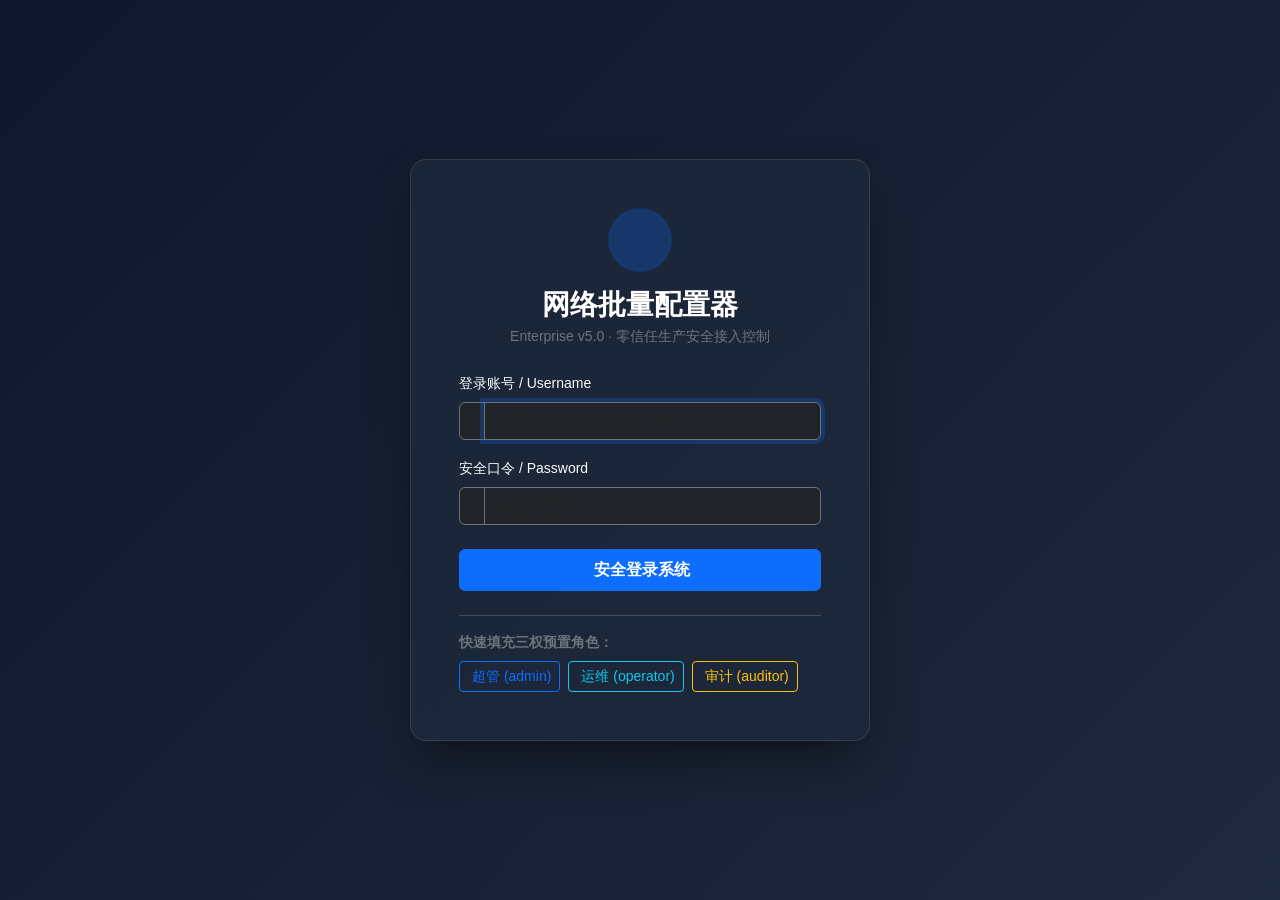
<file: templates/login.html>
<!DOCTYPE html>
<html lang="zh-CN">
<head>
    <meta charset="UTF-8">
    <meta name="viewport" content="width=device-width, initial-scale=1.0">
    <title>系统安全登录 - 网络批量配置器 Enterprise</title>
    <!-- Bootstrap 5.3 CSS -->
    <link href="https://cdn.bootcdn.net/ajax/libs/twitter-bootstrap/5.3.3/css/bootstrap.min.css" rel="stylesheet">
    <!-- Bootstrap Icons -->
    <link href="https://cdn.bootcdn.net/ajax/libs/bootstrap-icons/1.11.3/font/bootstrap-icons.min.css" rel="stylesheet">
    <link href="/static/css/style.css" rel="stylesheet">
    <style>
        body {
            background: linear-gradient(135deg, #0f172a 0%, #1e293b 100%);
            min-height: 100vh;
            display: flex;
            align-items: center;
            justify-content: center;
            color: #f8fafc;
            font-family: -apple-system, BlinkMacSystemFont, "Segoe UI", Roboto, "Helvetica Neue", Arial, sans-serif;
        }
        .login-card {
            background: rgba(30, 41, 59, 0.85);
            backdrop-filter: blur(12px);
            border: 1px solid rgba(255, 255, 255, 0.1);
            border-radius: 1rem;
            box-shadow: 0 25px 50px -12px rgba(0, 0, 0, 0.5);
            max-width: 460px;
            width: 100%;
        }
        .role-pill {
            cursor: pointer;
            transition: all 0.2s ease;
        }
        .role-pill:hover {
            transform: translateY(-2px);
            filter: brightness(1.15);
        }
    </style>
</head>
<body>
<div class="container p-3">
    <div class="login-card mx-auto p-4 p-md-5">
        <div class="text-center mb-4">
            <div class="d-inline-flex align-items-center justify-content-center bg-primary bg-opacity-25 text-primary rounded-circle mb-3" style="width: 64px; height: 64px;">
                <i class="bi bi-shield-lock-fill fs-2"></i>
            </div>
            <h3 class="fw-bold tracking-wide mb-1 text-white">网络批量配置器</h3>
            <p class="text-secondary small mb-0">Enterprise v5.0 · 零信任生产安全接入控制</p>
        </div>

        <div id="loginAlert" class="alert alert-danger py-2 small" style="display: none;"></div>

        <form id="loginForm" onsubmit="handleLogin(event)">
            <div class="mb-3">
                <label class="form-label small text-light-50">登录账号 / Username</label>
                <div class="input-group">
                    <span class="input-group-text bg-dark border-secondary text-secondary"><i class="bi bi-person-fill"></i></span>
                    <input type="text" id="username" class="form-control bg-dark border-secondary text-white" placeholder="admin / operator / auditor" required autofocus>
                </div>
            </div>
            <div class="mb-4">
                <label class="form-label small text-light-50">安全口令 / Password</label>
                <div class="input-group">
                    <span class="input-group-text bg-dark border-secondary text-secondary"><i class="bi bi-key-fill"></i></span>
                    <input type="password" id="password" class="form-control bg-dark border-secondary text-white" placeholder="请输入口令" required>
                </div>
            </div>

            <button type="submit" class="btn btn-primary w-100 py-2 fw-semibold" id="btnLogin">
                <i class="bi bi-box-arrow-in-right me-1"></i> 安全登录系统
            </button>
        </form>

        <div class="mt-4 pt-3 border-top border-secondary border-opacity-50">
            <div class="d-flex justify-content-between align-items-center mb-2">
                <span class="small text-secondary fw-semibold">快速填充三权预置角色：</span>
            </div>
            <div class="d-flex flex-wrap gap-2">
                <button type="button" class="btn btn-sm btn-outline-primary role-pill" onclick="quickFill('admin', 'Admin@2026!')">
                    <i class="bi bi-person-gear me-1"></i>超管 (admin)
                </button>
                <button type="button" class="btn btn-sm btn-outline-info role-pill" onclick="quickFill('operator', 'Operator@2026!')">
                    <i class="bi bi-terminal me-1"></i>运维 (operator)
                </button>
                <button type="button" class="btn btn-sm btn-outline-warning role-pill" onclick="quickFill('auditor', 'Auditor@2026!')">
                    <i class="bi bi-shield-check me-1"></i>审计 (auditor)
                </button>
            </div>
        </div>
    </div>
</div>

<script>
function quickFill(u, p) {
    document.getElementById('username').value = u;
    document.getElementById('password').value = p;
    document.getElementById('loginAlert').style.display = 'none';
}

async function handleLogin(e) {
    e.preventDefault();
    const btn = document.getElementById('btnLogin');
    const alertBox = document.getElementById('loginAlert');
    const u = document.getElementById('username').value.trim();
    const p = document.getElementById('password').value;

    btn.disabled = true;
    btn.innerHTML = '<span class="spinner-border spinner-border-sm me-1"></span> 鉴权验证中...';
    alertBox.style.display = 'none';

    try {
        const resp = await fetch('/api/auth/login', {
            method: 'POST',
            headers: { 'Content-Type': 'application/json' },
            body: JSON.stringify({ username: u, password: p })
        });
        const data = await resp.json();
        if (resp.ok && data.success) {
            // 保存 token 到 localStorage 供 API 调用备用
            if (data.token) {
                localStorage.setItem('auth_token', data.token);
            }
            const urlParams = new URLSearchParams(window.location.search);
            const nextUrl = urlParams.get('next') || '/';
            window.location.href = nextUrl;
        } else {
            alertBox.textContent = data.error || '用户名或密码错误，请核对后再试！';
            alertBox.style.display = 'block';
        }
    } catch (err) {
        alertBox.textContent = '登录通信异常: ' + err.message;
        alertBox.style.display = 'block';
    } finally {
        btn.disabled = false;
        btn.innerHTML = '<i class="bi bi-box-arrow-in-right me-1"></i> 安全登录系统';
    }
}
</script>
</body>
</html>
</file>
<file: static/css/style.css>
/* ==========================================================================
   网络批量配置器 - 全局自定义样式 (style.css)
   ========================================================================== */

:root {
    --primary-color: #0d6efd;
    --primary-hover: #0b5ed7;
    --bg-page: #f5f7fa;
    --card-border: #eaedf2;
    --card-shadow: 0 4px 12px rgba(0, 0, 0, 0.04);
    --card-shadow-hover: 0 8px 24px rgba(0, 0, 0, 0.08);
    --font-mono: 'Consolas', 'Monaco', 'Courier New', monospace;
}

body {
    background-color: var(--bg-page);
    font-family: -apple-system, BlinkMacSystemFont, "Segoe UI", Roboto, "Helvetica Neue", Arial, "Noto Sans SC", "PingFang SC", "Microsoft YaHei", sans-serif;
    color: #2c3e50;
}

/* 导航栏 */
.main-navbar {
    background: linear-gradient(135deg, #1e293b 0%, #0f172a 100%) !important;
    border-bottom: 1px solid rgba(255, 255, 255, 0.1);
}

.main-navbar .navbar-brand {
    letter-spacing: 0.5px;
}

.nav-pills-custom .nav-link {
    color: #cbd5e1;
    font-weight: 500;
    padding: 0.38rem 0.55rem;
    font-size: 0.85rem;
    white-space: nowrap !important;
    border-radius: 6px;
    transition: all 0.2s ease;
}

@media (max-width: 1280px) {
    .nav-pills-custom .nav-link {
        padding: 0.32rem 0.42rem;
        font-size: 0.82rem;
    }
}

.nav-pills-custom .nav-link:hover {
    color: #ffffff;
    background-color: rgba(255, 255, 255, 0.08);
}

.nav-pills-custom .nav-link.active {
    color: #ffffff;
    background-color: #2563eb;
    box-shadow: 0 2px 8px rgba(37, 99, 235, 0.4);
}

.fs-badge {
    font-size: 0.72rem;
    font-weight: 500;
}

/* 状态指示小圆点 */
.status-dot {
    display: inline-block;
    width: 8px;
    height: 8px;
    border-radius: 50%;
    margin-right: 4px;
}

/* 卡片风格 */
.card {
    border: 1px solid var(--card-border);
    border-radius: 10px;
    background: #ffffff;
    box-shadow: var(--card-shadow);
    transition: transform 0.2s ease, box-shadow 0.2s ease;
}

.card-hover:hover {
    transform: translateY(-3px);
    box-shadow: var(--card-shadow-hover);
}

/* 仪表盘统计卡片 */
.stat-card {
    position: relative;
    overflow: hidden;
    border: none;
}

.stat-card .stat-icon {
    position: absolute;
    right: 1.25rem;
    bottom: 0.5rem;
    font-size: 3.5rem;
    opacity: 0.12;
    pointer-events: none;
    transition: transform 0.3s ease;
}

.stat-card:hover .stat-icon {
    transform: scale(1.15) rotate(-5deg);
}

/* 快捷操作卡片 */
.quick-action-card {
    cursor: pointer;
    text-decoration: none;
    color: inherit;
    transition: all 0.25s ease;
}

.quick-action-card:hover {
    transform: translateY(-4px);
    box-shadow: 0 10px 20px rgba(13, 110, 253, 0.12);
    border-color: #b9d5ff;
    color: inherit;
}

.quick-action-card .action-icon-box {
    width: 48px;
    height: 48px;
    border-radius: 10px;
    display: flex;
    align-items: center;
    justify-content: center;
    font-size: 1.5rem;
    transition: transform 0.25s ease;
}

.quick-action-card:hover .action-icon-box {
    transform: scale(1.1);
}

/* 设备类型徽章 */
.badge-huawei {
    background-color: #ecfdf5 !important;
    color: #047857 !important;
    border: 1px solid #a7f3d0 !important;
    font-weight: 500;
}

.badge-h3c {
    background-color: #eff6ff !important;
    color: #1d4ed8 !important;
    border: 1px solid #bfdbfe !important;
    font-weight: 500;
}

.badge-unknown {
    background-color: #f3f4f6 !important;
    color: #4b5563 !important;
    border: 1px solid #e5e7eb !important;
}

/* 设备连接状态徽章 */
.badge-status-online {
    background-color: #d1fae5;
    color: #065f46;
    border: 1px solid #a7f3d0;
}

.badge-status-offline {
    background-color: #fee2e2;
    color: #991b1b;
    border: 1px solid #fecaca;
}

.badge-status-unknown {
    background-color: #f1f5f9;
    color: #64748b;
    border: 1px solid #cbd5e1;
}

/* 等宽代码与配置编辑器 */
.code-editor,
.font-monospace-code {
    font-family: var(--font-mono) !important;
    font-size: 0.9rem;
    line-height: 1.5;
    background-color: #1e1e24;
    color: #e2e8f0;
    border-radius: 6px;
    border: 1px solid #334155;
}

.code-editor:focus {
    background-color: #1a1a20;
    color: #f8fafc;
    border-color: #3b82f6;
    box-shadow: 0 0 0 0.25rem rgba(59, 130, 246, 0.25);
}

.code-view {
    font-family: var(--font-mono);
    font-size: 0.875rem;
    line-height: 1.6;
    background-color: #0f172a;
    color: #e2e8f0;
    padding: 1rem;
    border-radius: 8px;
    max-height: 480px;
    overflow-y: auto;
    white-space: pre-wrap;
    word-break: break-all;
    border: 1px solid #334155;
}

/* 配置比对 Diff 样式 */
.diff-container {
    font-family: var(--font-mono);
    font-size: 0.85rem;
    line-height: 1.5;
    background: #ffffff;
    border: 1px solid #e2e8f0;
    border-radius: 8px;
    overflow-x: auto;
}

.diff-line {
    padding: 2px 12px;
    display: flex;
    white-space: pre;
}

.diff-line.addition {
    background-color: #dcfce7;
    color: #166534;
    border-left: 3px solid #22c55e;
}

.diff-line.deletion {
    background-color: #fee2e2;
    color: #991b1b;
    border-left: 3px solid #ef4444;
}

.diff-line.context {
    color: #64748b;
    background-color: transparent;
}

.diff-line .line-num {
    width: 40px;
    user-select: none;
    color: #94a3b8;
    text-align: right;
    margin-right: 15px;
}

/* 表格效果 */
.table-custom {
    margin-bottom: 0;
}

.table-custom th {
    background-color: #f8fafc;
    color: #475569;
    font-weight: 600;
    border-bottom: 2px solid #e2e8f0;
    font-size: 0.875rem;
    white-space: nowrap;
}

.table-custom td {
    vertical-align: middle;
    font-size: 0.88rem;
}

.table-hover tbody tr:hover {
    background-color: #f1f5f9;
}

/* 加载遮罩与 Spinner */
.spinner-overlay {
    position: absolute;
    top: 0;
    left: 0;
    right: 0;
    bottom: 0;
    background: rgba(255, 255, 255, 0.75);
    backdrop-filter: blur(2px);
    display: flex;
    flex-direction: column;
    align-items: center;
    justify-content: center;
    z-index: 1050;
    border-radius: 8px;
}

/* 设备选择器列表框 */
.device-select-box {
    max-height: 380px;
    overflow-y: auto;
    border: 1px solid #e2e8f0;
    border-radius: 8px;
    background-color: #ffffff;
}

.device-select-item {
    padding: 0.65rem 0.85rem;
    border-bottom: 1px solid #f1f5f9;
    transition: background-color 0.15s ease;
}

.device-select-item:last-child {
    border-bottom: none;
}

.device-select-item:hover {
    background-color: #f8fafc;
}

/* 结果卡片 */
.result-card {
    border-left-width: 4px !important;
}

.result-card.success {
    border-left-color: #10b981 !important;
}

.result-card.danger {
    border-left-color: #ef4444 !important;
}

.result-card .result-body {
    background-color: #0f172a;
    color: #f8fafc;
    font-family: var(--font-mono);
    font-size: 0.85rem;
    padding: 1rem;
    border-radius: 0 0 8px 8px;
    max-height: 320px;
    overflow-y: auto;
    white-space: pre-wrap;
}

/* 模态框美化 */
.modal-header {
    border-bottom: 1px solid #f1f5f9;
    background-color: #f8fafc;
}

.modal-footer {
    border-top: 1px solid #f1f5f9;
    background-color: #f8fafc;
}

/* 模板边栏列表 */
.template-list-group .list-group-item {
    border-left: 3px solid transparent;
    cursor: pointer;
    transition: all 0.15s ease;
}

.template-list-group .list-group-item:hover {
    background-color: #f8fafc;
}

.template-list-group .list-group-item.active {
    background-color: #eff6ff;
    color: #1d4ed8;
    border-left-color: #2563eb;
    border-color: #bfdbfe;
    font-weight: 600;
}
</file>
